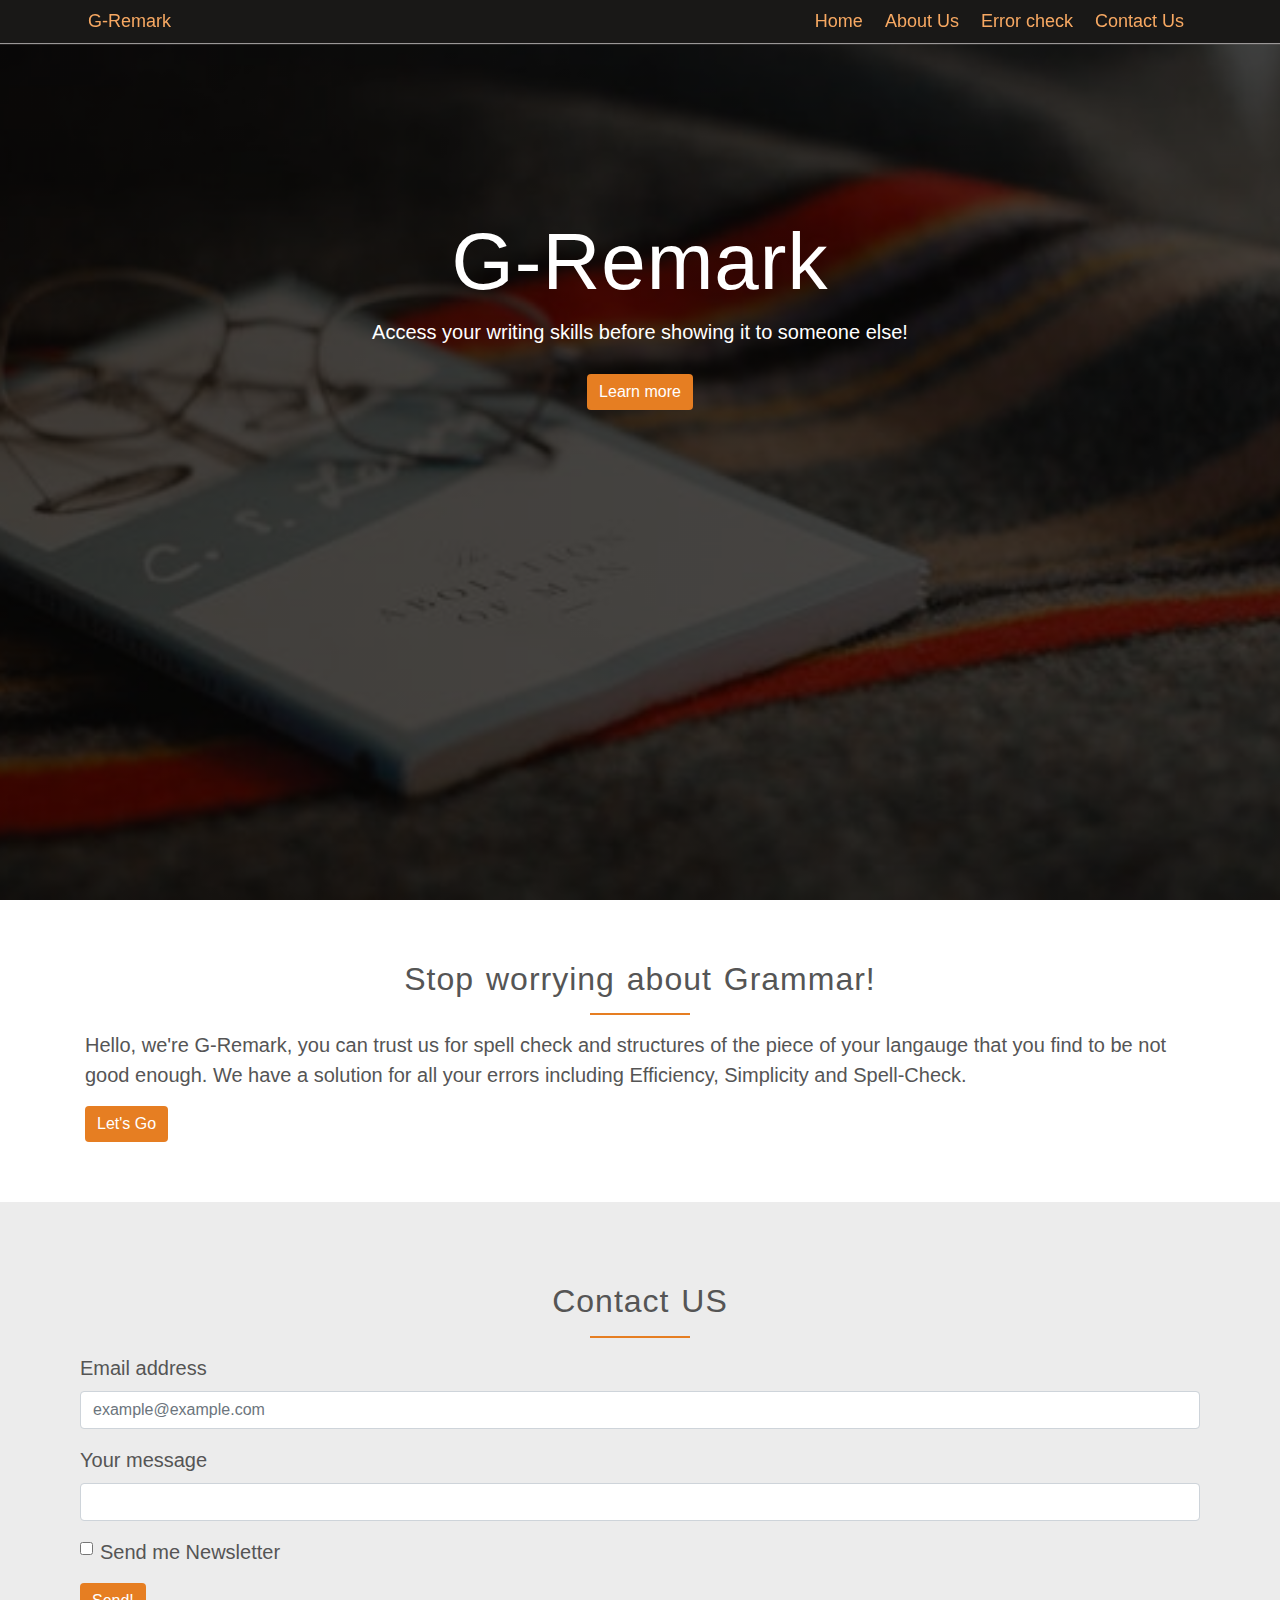
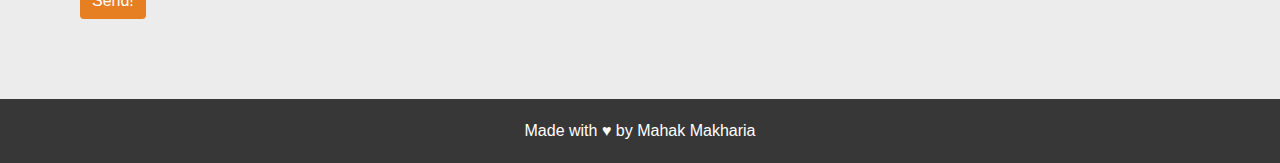
<file: index.html>
<!doctype html>
<html lang="en">
  <head>
    <!-- Required meta tags -->
    <meta charset="utf-8">
    <meta name="viewport" content="width=device-width, initial-scale=1, shrink-to-fit=no">

    <!-- Bootstrap CSS -->
    <link rel="stylesheet" href="https://stackpath.bootstrapcdn.com/bootstrap/4.3.1/css/bootstrap.min.css" integrity="sha384-ggOyR0iXCbMQv3Xipma34MD+dH/1fQ784/j6cY/iJTQUOhcWr7x9JvoRxT2MZw1T" crossorigin="anonymous">
      <link rel=stylesheet href="style.css" type="text/css">
    <title>G-Remark</title>
  </head>
  <body>
    <header>
          <nav class="navbar navbar-expand-lg custom-navbar sticky">
              <div class="container  main-nav">
                  <a class="navbar-brand" href="#home">G-Remark</a>
                  <div class="collapse navbar-collapse justify-content-end " id="navbarSupportedContent">
                    <ul class="navbar-nav ">
                      <li class="nav-item active">
                        <a class="nav-link" href="#home">Home<span class="sr-only">(current)</span></a>
                      </li>
                      <li class="nav-item">
                        <a class="nav-link" href="#about-us">About Us</a>
                      </li>
                        <li class="nav-item">
                        <a class="nav-link" href="#">Error check</a>
                      </li>
                        <li class="nav-item">
                        <a class="nav-link" href="#contact-us">Contact Us</a>
                      </li>
                    </ul>
                  </div>
                </div>
            </nav>
      <div class="home-page" id="home">
            
            <div class="jumbotron text-center jumbotron-fluid bg-transparent">
                <div class="container home-text">
                  <h1>G-Remark</h1>
                  <h3 class="text-white">Access your writing skills before showing it to someone else!</h3>
                  <a class="btn btn-primary btn1" href="#about-us" role="button">Learn more</a>
                </div>
        </div>
      </div>
      </header>
      <section class="about-us" id="about-us">
          <div class="container">
                <h2 class="headings h2">Stop worrying about Grammar!</h2>
                <p >
                    Hello, we're G-Remark, you can trust us for spell check and structures of the piece of your langauge that you find to be not good enough. We have a solution for all your errors including Efficiency, Simplicity and Spell-Check.
                </p>
                
                    <a class="btn btn-primary btn1" href="#" role="button">Let's Go</a>
               
            </div>
      </section>
           <section id="contact-us">
                <h2 class="headings h2">Contact US</h2>
                <form>
                                
                  <div class="form-group">
                    <label for="exampleInputEmail1">Email address</label>
                    <input type="email" class="form-control" id="exampleInputEmail1" aria-describedby="emailHelp" placeholder="example@example.com">
                  </div>
                  <div class="form-group">
                    <label for="exampleInputPassword1">Your message</label>
                    <input type="password" class="form-control" id="exampleInputPassword1" placeholder="">
                  </div>
                  <div class="form-group form-check">
                    <input type="checkbox" class="form-check-input" id="exampleCheck1">
                    <label class="form-check-label" for="exampleCheck1">Send me Newsletter</label>
                  </div>
                  <button type="submit" class="btn btn-primary btn1 ">Send!</button>
                   

                  
                </form>
          
        </section>
        
            
        <footer id="footer">
            <div class="container">
                <p class="lead">
                    Made with &hearts; by Mahak Makharia
                </p>
            </div>
            
            </footer>
    
    <script src="https://code.jquery.com/jquery-3.3.1.slim.min.js" integrity="sha384-q8i/X+965DzO0rT7abK41JStQIAqVgRVzpbzo5smXKp4YfRvH+8abtTE1Pi6jizo" crossorigin="anonymous"></script>
    <script src="https://cdnjs.cloudflare.com/ajax/libs/popper.js/1.14.7/umd/popper.min.js" integrity="sha384-UO2eT0CpHqdSJQ6hJty5KVphtPhzWj9WO1clHTMGa3JDZwrnQq4sF86dIHNDz0W1" crossorigin="anonymous"></script>
    <script src="https://stackpath.bootstrapcdn.com/bootstrap/4.3.1/js/bootstrap.min.js" integrity="sha384-JjSmVgyd0p3pXB1rRibZUAYoIIy6OrQ6VrjIEaFf/nJGzIxFDsf4x0xIM+B07jRM" crossorigin="anonymous"></script>
  </body>
</html>
</file>
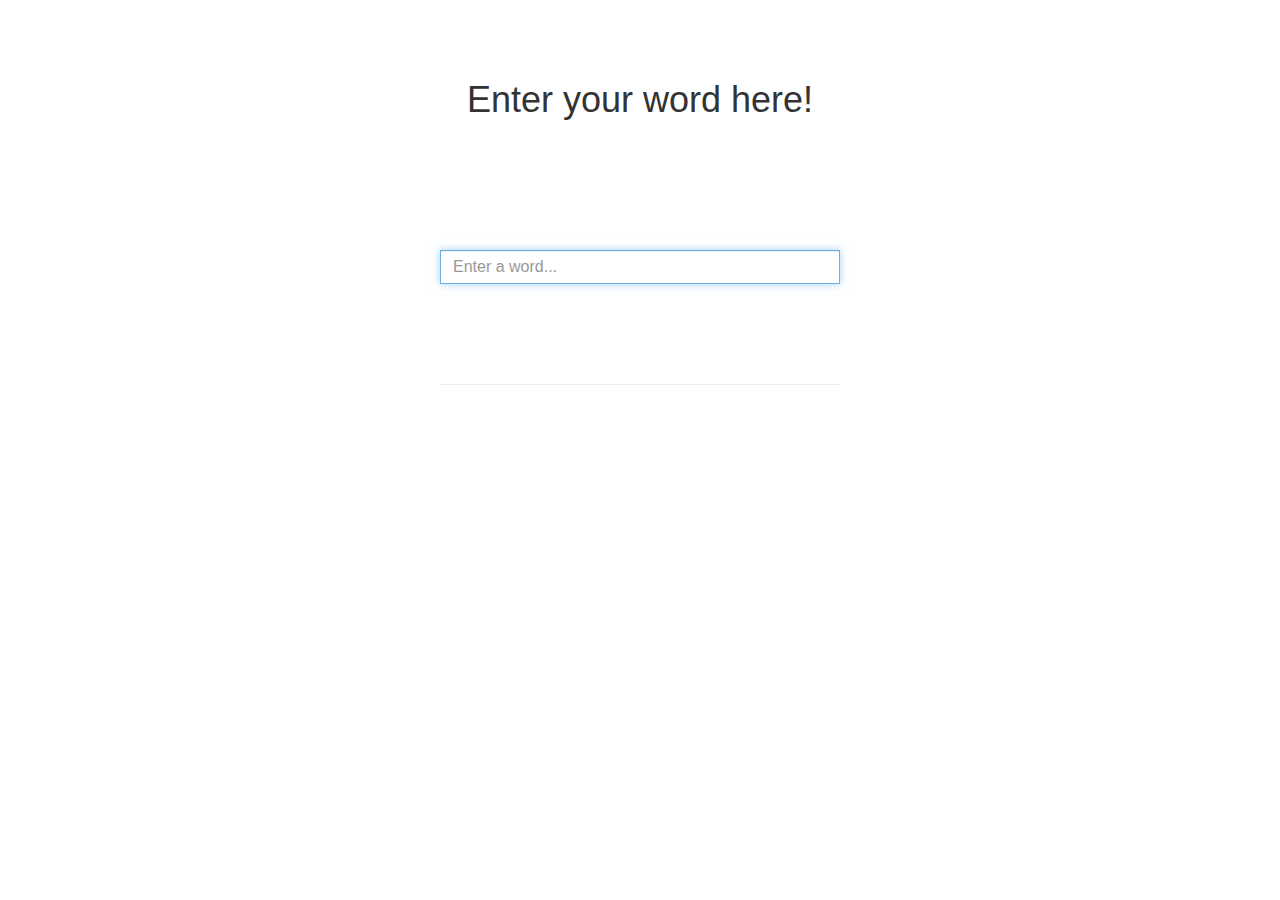
<file: index2.html>
<html>
  <head>
    <meta http-equiv="Content-Type" content="text/html; charset=UTF-8">
    <title>Enter your piece of text here!</title>

    <meta name="viewport" id="viewport" content="width=570">
    
    <link rel="stylesheet" href="https://maxcdn.bootstrapcdn.com/bootstrap/3.3.7/css/bootstrap.min.css">
    <script src="https://ajax.googleapis.com/ajax/libs/jquery/3.3.1/jquery.min.js"></script>
    <script src="https://maxcdn.bootstrapcdn.com/bootstrap/3.3.7/js/bootstrap.min.js"></script>

    <style>
      div.footer{
        width: 400px;
        font-size: 15px;
        color: #444444;
        max-height: 99999999px;
      }
        div.txt{
            height: 400px;
        }
        #look{
            height: 400px;
            width: 600px;
            text-overflow: clip;
        }
        .b1{
            margin: 12px;
            background: #004df4;
            color: #ffffff;
            border-radius: 10px;
            height: 40px;
            padding: 7px;
        }
    </style>
  </head>
  <body>

    <center>
      <br><br><br>
      <h1>Enter your word here!</h1>

      <br><br><br>
      <br><br><br>
      <div class="input-group" style="width: 400px;">
        <input autofocus="autofocus" style="font-size: 16px" type="text" id="lookupText" onchange="wordTyped()" oninput="wordTyped()" onpaste="wordTyped()" class="form-control" placeholder="Enter a word...">
      </div>
      
      <br><br>
      <div id="results"></div>
      
      <br><br>
      <div class="footer">
	<hr><br>
	<center>
	  <br>
	  <br><br>
	</center>
      </div>

      <br><br>
    </center>

    <script src="english_word_list.js"></script>
    <script src="spellchecker.js"></script>
    
    <script charset="UTF-8">
      set_valid_word_list(english_word_list);
    </script>

    <script src="ui.js"></script>
  </body>
</html>
</file>
<file: style.css>
* {
    margin: 0;
    padding: 0;
    box-sizing: border-box;
}

header {
    background-image: -webkit-linear-gradient(rgba(0, 0, 0, 0.7), rgba(0, 0, 0, 0.7)), url(bg.jpg);
    background-image: linear-gradient(rgba(0, 0, 0, 0.7), rgba(0, 0, 0, 0.7)), url(bg.jpg);
    background-size: cover;
    background-position: center;
    height:100vh;
    background-attachment: fixed;
}
body {
    background-color: #fff;
    color: #555;
    font-family: 'Lato', 'Arial', sans-serif;
    font-weight: 300;
    font-size: 20px;
    text-rendering: optimizeLegibility;
    overflow-x: hidden;
}

.sticky {
    position: fixed;
    top: 0;
    left: 0;
    width: 100%;
    background-color:#191817 !important ;
    box-shadow: 0 1px 1px #9a9797;
    z-index: 9999;
}


h1,
h2,
h3 {
    font-weight: 300;
}

h1 {
   
    margin-bottom:10px;
    color: #fff;
    font-size: 400%;
    word-spacing: 4px;
    letter-spacing: 1px;
}

h2 {
    font-size: 180%;
    word-spacing: 2px;
    text-align: center;
    margin-bottom: 30px;
    letter-spacing: 1px;
}

h3 {
    font-size: 100%;
    margin-bottom: 30px;
}

h2:after {
    display: block;
    height: 2px;
    background-color: #e67e22;
    content: " ";
    width: 100px;
    margin: 15px auto;
   
    
}

.home-page{
    margin: auto;
    
}
.home-text
{
    margin: 150px auto;
}

.headings
{
    text-align: center;
   
}
section{
    padding: 60px 0px;
}
.custom-navbar
{
    background-color: #191817 !important;
    padding: 0px 10px;
    
}
.custom-navbar a
{
    color:  #f7a862 ;
    font-size: 90%;
    margin: 0px 3px;
   
}

a:hover,
a:active {
    
    color: #fff8f8;
}

.btn1
{
    background-color:  #e67e22 !important;
    border: none;
    align-content: center;
}
.btn1:hover,
.btn1:active,
input[type=submit]:hover,
input[type=submit]:active {
   color:  #4d1b00 ;
}

#contact-us
{
    padding: 80px;
    background-color: #ececec;
}
#footer
{
    background-color: #383737;

    color: white;
}
#footer p
{
    margin: 0;
    padding: 20px;
    text-align: center;
    font-size: 80%;
    
}
</file>
